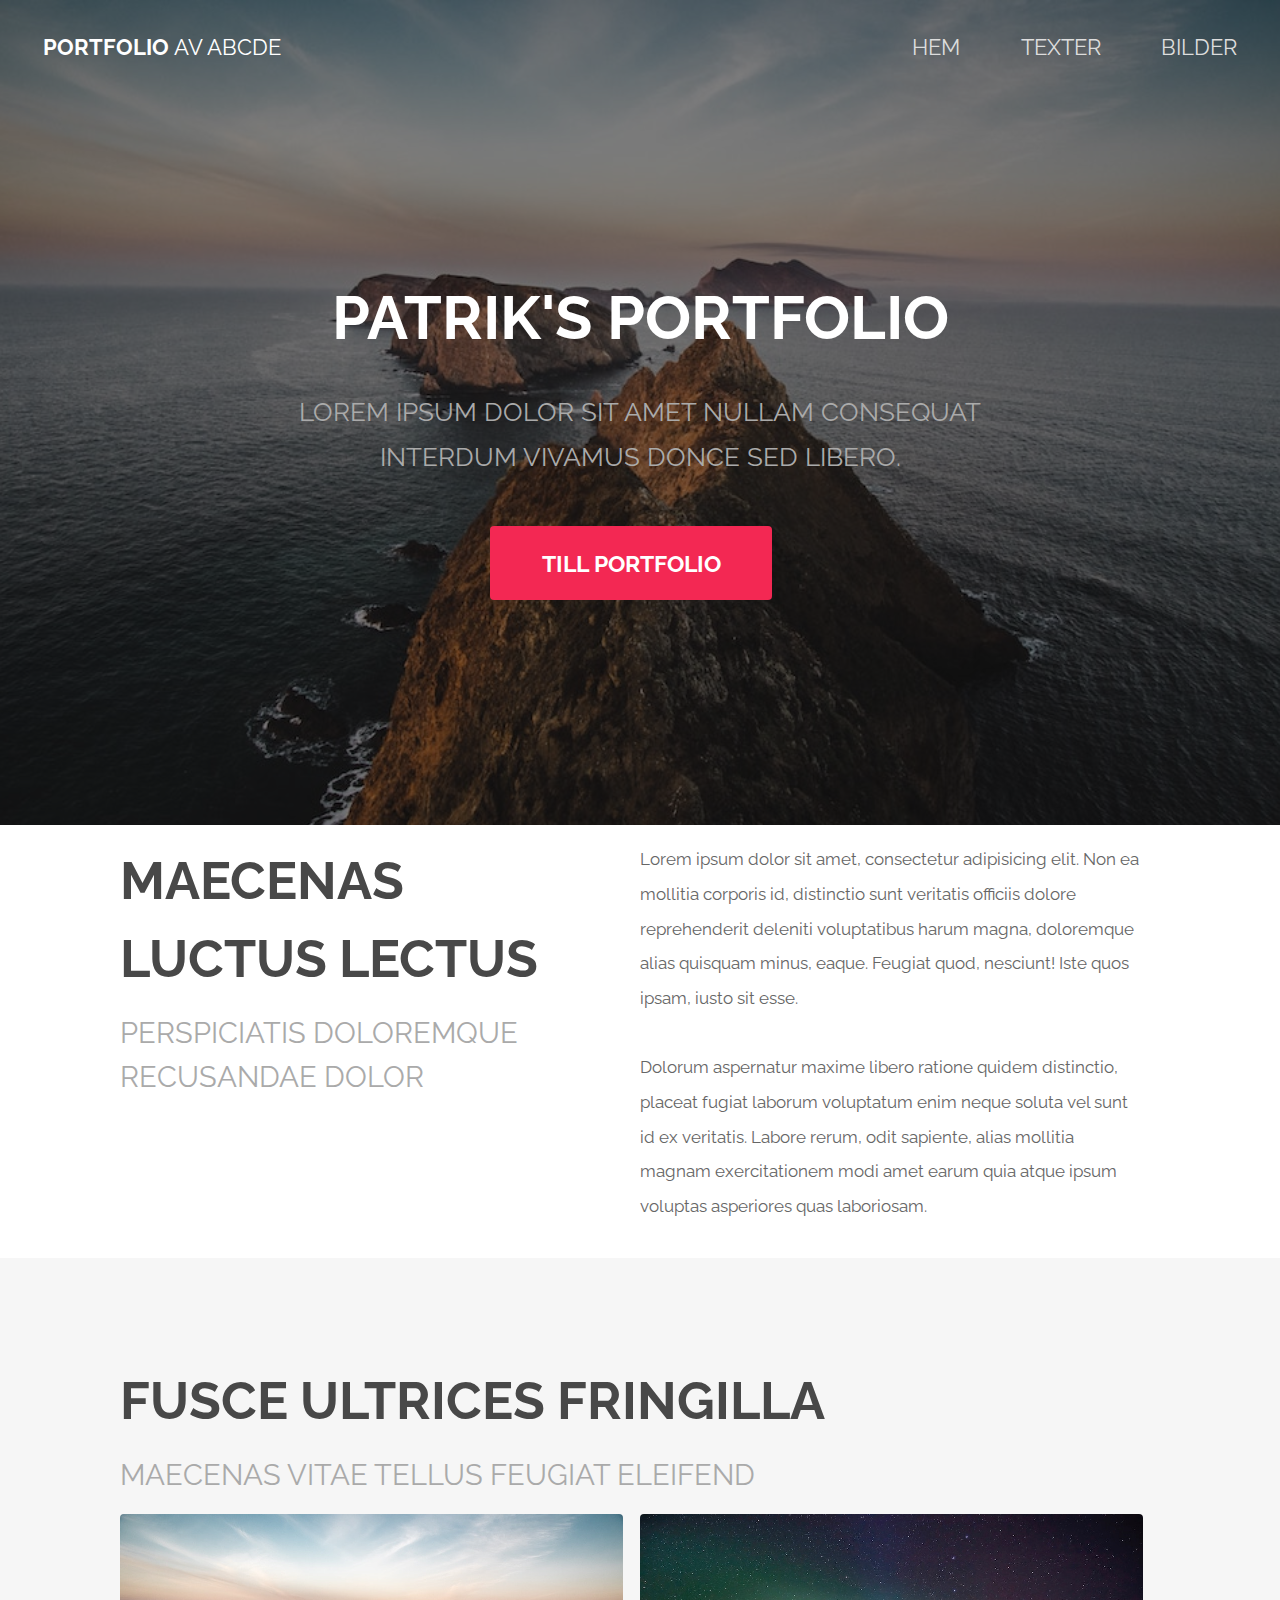
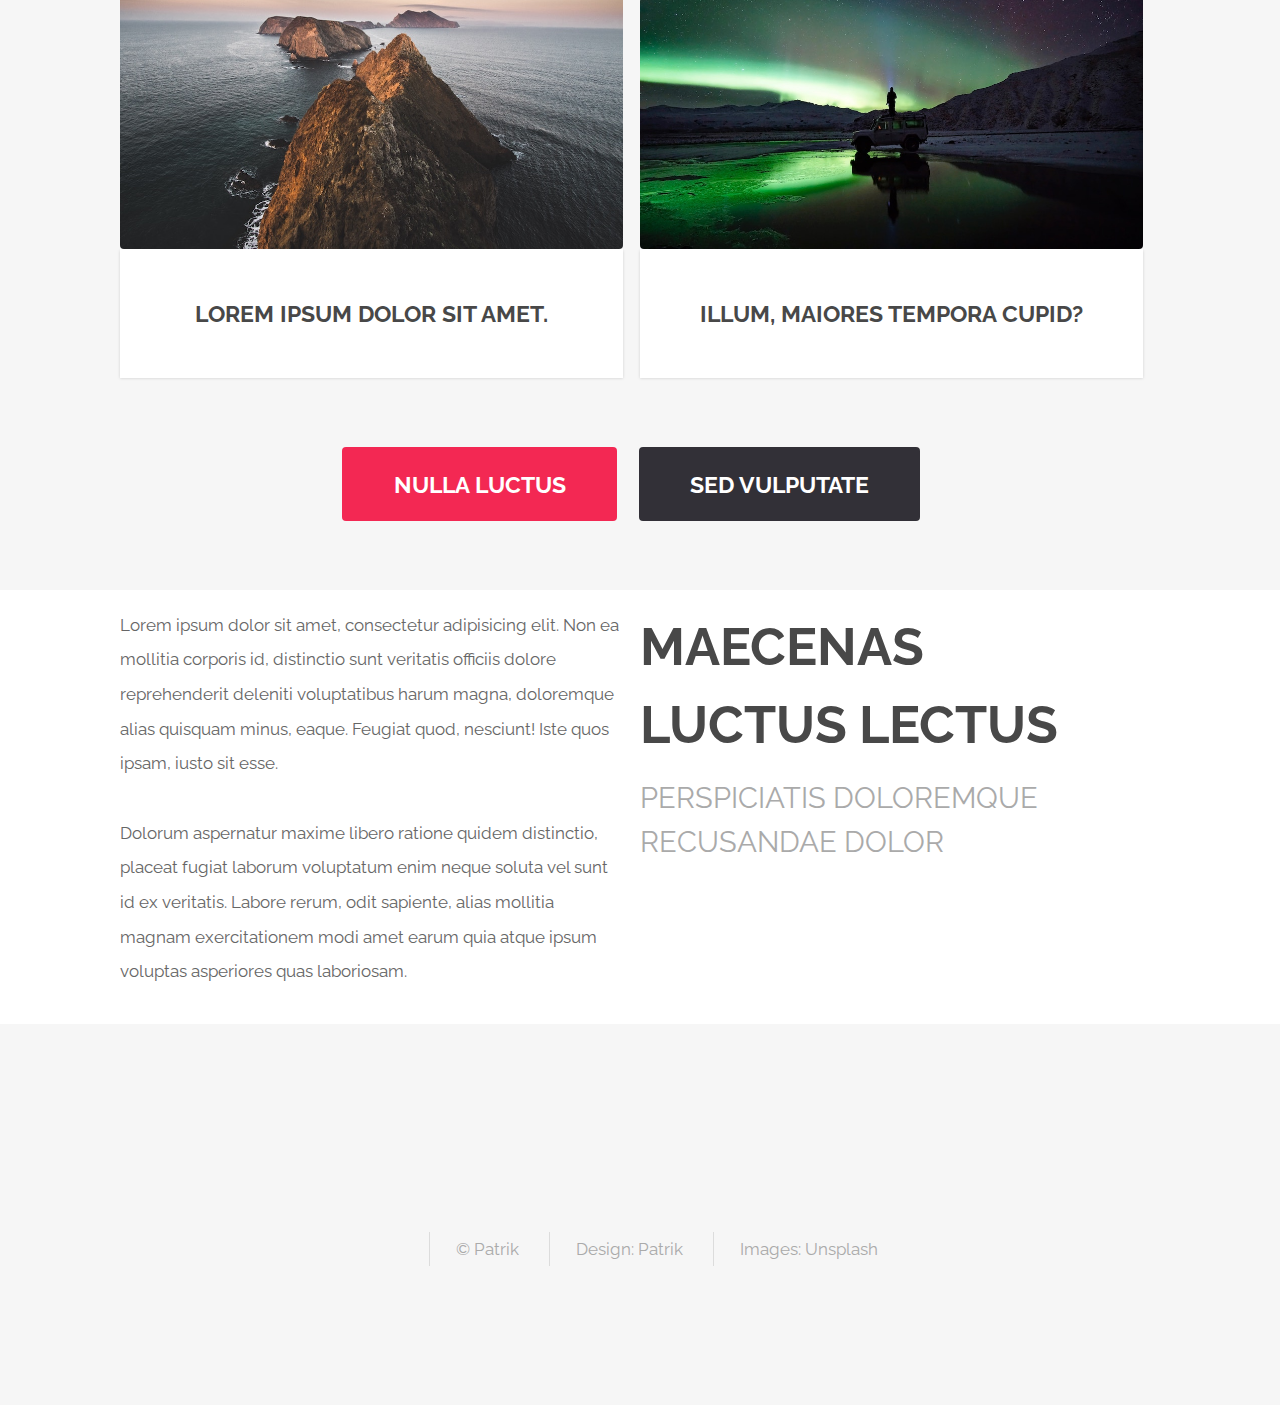
<file: index.html>
<!DOCTYPE html>

<html>
   <head>
      <meta charset="utf-8" />
      <title>Komplett sida</title>
      <!-- Google Font Raleway -->
      <link
         href="https://fonts.googleapis.com/css?family=Raleway"
         rel="stylesheet" />
      <!-- FONT AWESOME ICONS -->
      <link
         rel="stylesheet"
         href="https://use.fontawesome.com/releases/v5.0.8/css/all.css"
         integrity="sha384-3AB7yXWz4OeoZcPbieVW64vVXEwADiYyAEhwilzWsLw+9FgqpyjjStpPnpBO8o8S"
         crossorigin="anonymous" />

      <link rel="stylesheet" href="_css/reset.css" type="text/css" />
      <link rel="stylesheet" href="_css/style.css" type="text/css" />
      <link rel="stylesheet" href="_css/landing.css" type="text/css" />
   </head>

   <body class="landing">
      <header id="header">
         <h1>
            <strong>
               <a href="index.html">Portfolio</a>
            </strong>
            av ABCDE
         </h1>
         <nav id="nav">
            <ul>
               <li>
                  <a href="index.html">Hem</a>
               </li>
               <li>
                  <a href="texter.html">Texter</a>
               </li>
               <li>
                  <a href="bilder.html">Bilder</a>
               </li>
            </ul>
         </nav>
      </header>
      <!-- End Header -->

      <section id="banner">
         <h2>Patrik's Portfolio</h2>
         <p>
            Lorem ipsum dolor sit amet nullam consequat <br />
            interdum vivamus donce sed libero.
         </p>
         <ul class="actions">
            <li>
               <a href="#" class="button special big">Till Portfolio</a>
            </li>
         </ul>
      </section>
      <!-- End Banner -->

      <!-- One -->
      <section id="one">
         <div class="container">
            <div class="row cf">
               <div class="p50">
                  <header class="major">
                     <h2>Maecenas luctus lectus</h2>
                     <p>Perspiciatis doloremque recusandae dolor</p>
                  </header>
               </div>
               <div class="p50">
                  <p>
                     Lorem ipsum dolor sit amet, consectetur adipisicing elit.
                     Non ea mollitia corporis id, distinctio sunt veritatis
                     officiis dolore reprehenderit deleniti voluptatibus harum
                     magna, doloremque alias quisquam minus, eaque. Feugiat
                     quod, nesciunt! Iste quos ipsam, iusto sit esse.
                  </p>
                  <p>
                     Dolorum aspernatur maxime libero ratione quidem distinctio,
                     placeat fugiat laborum voluptatum enim neque soluta vel
                     sunt id ex veritatis. Labore rerum, odit sapiente, alias
                     mollitia magnam exercitationem modi amet earum quia atque
                     ipsum voluptas asperiores quas laboriosam.
                  </p>
               </div>
            </div>
         </div>
      </section>

      <!-- Two -->
      <section id="two" class="wrapper style2">
         <div class="container">
            <header class="major">
               <h2>Fusce ultrices fringilla</h2>
               <p>Maecenas vitae tellus feugiat eleifend</p>
            </header>
            <div class="row cf">
               <div class="p50">
                  <div class="image fit captioned">
                     <img
                        src="images/jeremy-bishop-424423-unsplash.jpg"
                        alt="" />
                     <h3>Lorem ipsum dolor sit amet.</h3>
                  </div>
               </div>
               <div class="p50">
                  <div class="image fit captioned">
                     <img src="images/jonatan-pie-198162-unsplash.jpg" alt="" />
                     <h3>Illum, maiores tempora cupid?</h3>
                  </div>
               </div>
            </div>
            <ul class="actions">
               <li>
                  <a href="#" class="button special big">Nulla luctus</a>
               </li>
               <li>
                  <a href="#" class="button big">Sed vulputate</a>
               </li>
            </ul>
         </div>
      </section>

      <!-- Three -->
      <section id="three">
         <div class="container">
            <div class="row cf">
               <div class="p50">
                  <p>
                     Lorem ipsum dolor sit amet, consectetur adipisicing elit.
                     Non ea mollitia corporis id, distinctio sunt veritatis
                     officiis dolore reprehenderit deleniti voluptatibus harum
                     magna, doloremque alias quisquam minus, eaque. Feugiat
                     quod, nesciunt! Iste quos ipsam, iusto sit esse.
                  </p>
                  <p>
                     Dolorum aspernatur maxime libero ratione quidem distinctio,
                     placeat fugiat laborum voluptatum enim neque soluta vel
                     sunt id ex veritatis. Labore rerum, odit sapiente, alias
                     mollitia magnam exercitationem modi amet earum quia atque
                     ipsum voluptas asperiores quas laboriosam.
                  </p>
               </div>
               <div class="p50">
                  <header class="major">
                     <h2>Maecenas luctus lectus</h2>
                     <p>Perspiciatis doloremque recusandae dolor</p>
                  </header>
               </div>
            </div>
         </div>
      </section>

      <!-- Footer -->
      <footer id="footer">
         <div class="container">
            <ul class="icons">
               <li>
                  <a href="#" class="icon fab fa-facebook-f fa-2x"></a>
               </li>
               <li>
                  <a href="#" class="icon fab fa-twitter fa-2x"></a>
               </li>
               <li>
                  <a href="#" class="icon fab fa-instagram fa-2x"></a>
               </li>
            </ul>
            <ul class="copyright">
               <li>© Patrik</li>
               <li>
                  Design:
                  <a href="#">Patrik</a>
               </li>
               <li>
                  Images:
                  <a href="http://unsplash.com">Unsplash</a>
               </li>
            </ul>
         </div>
      </footer>
   </body>
</html>
</file>
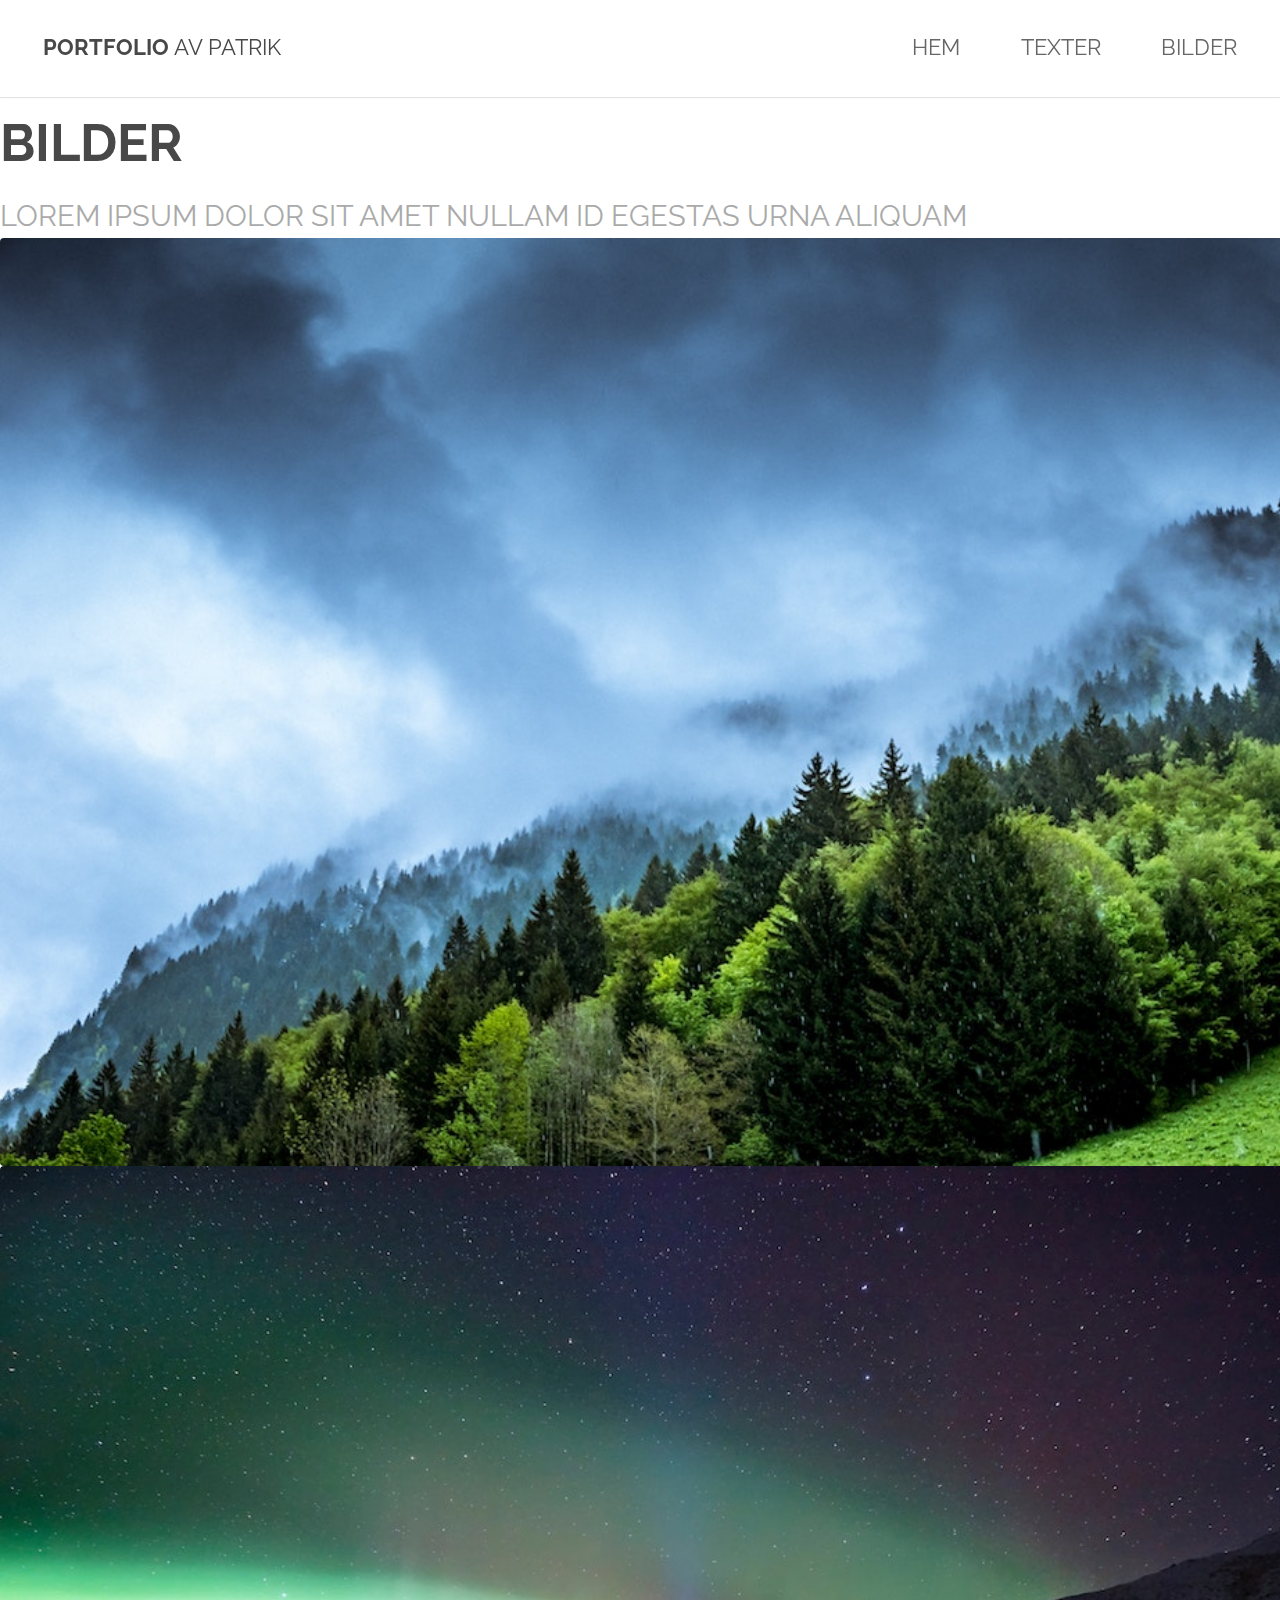
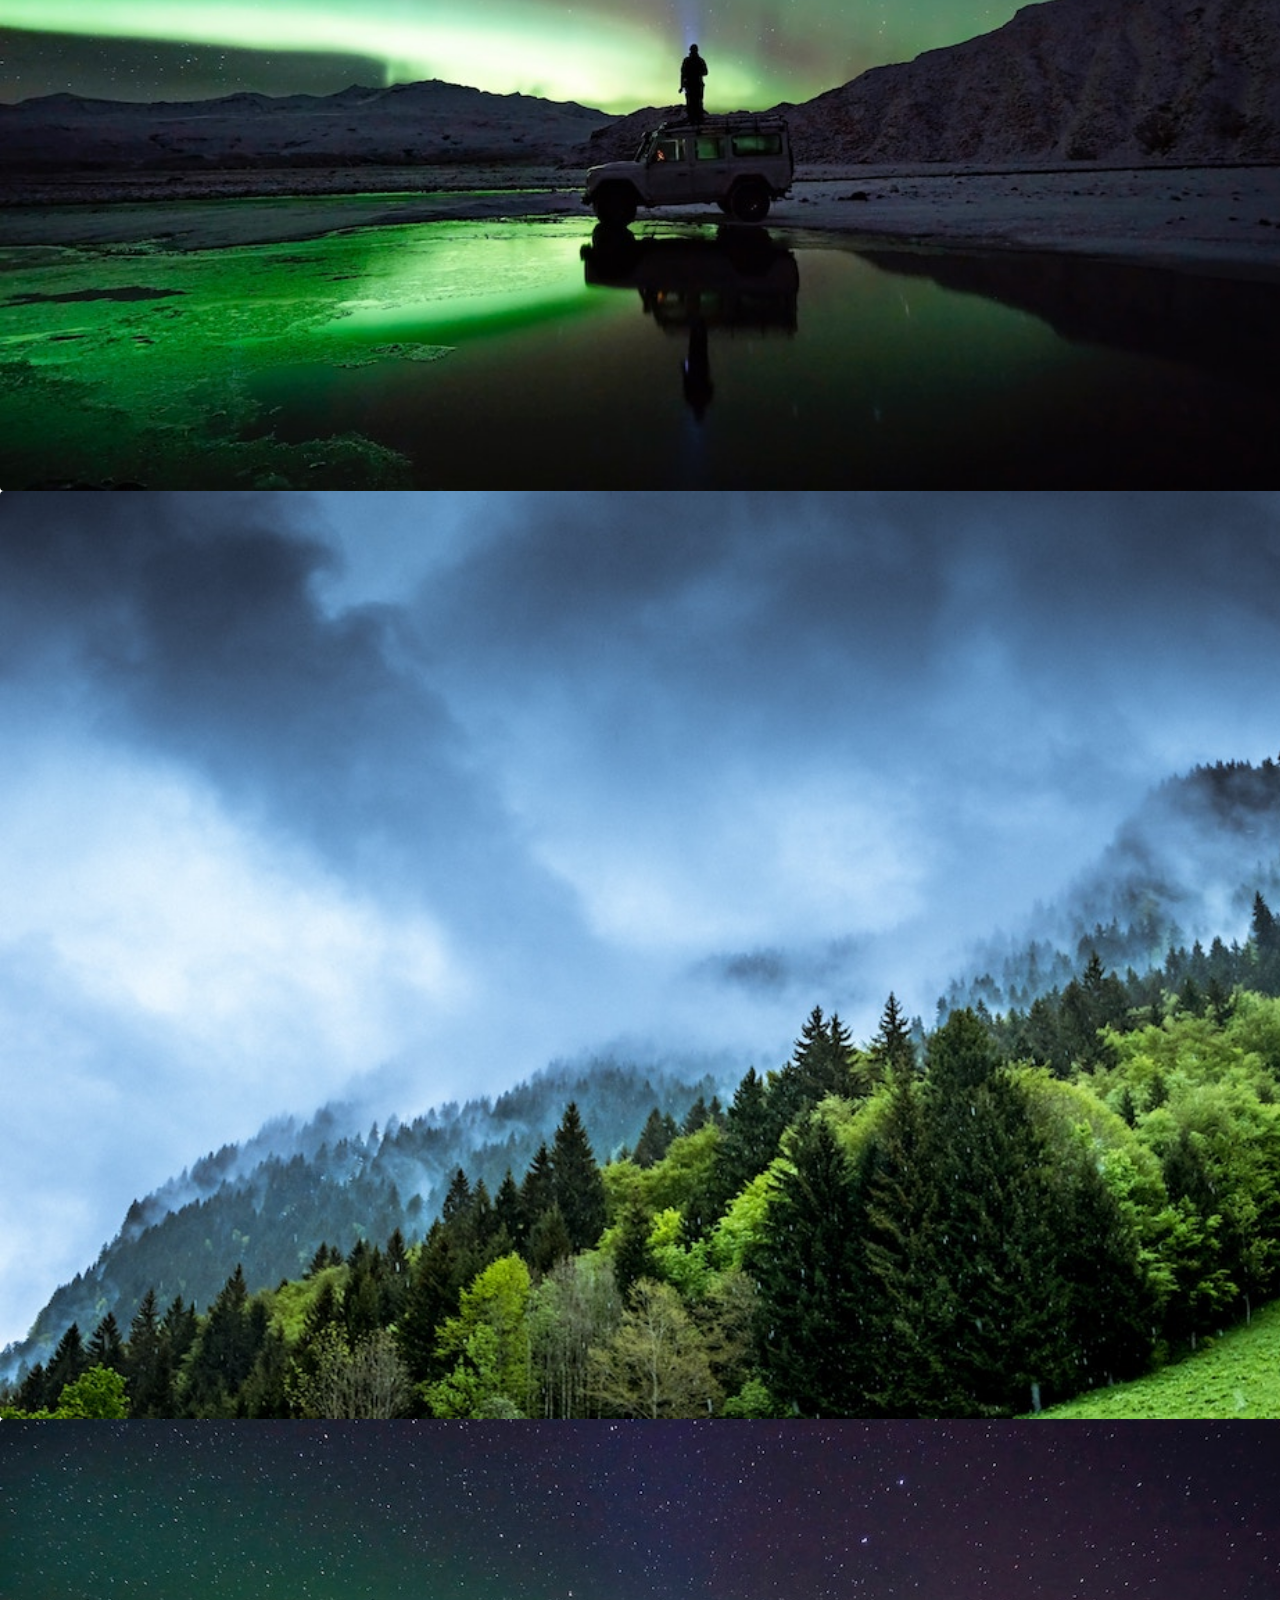
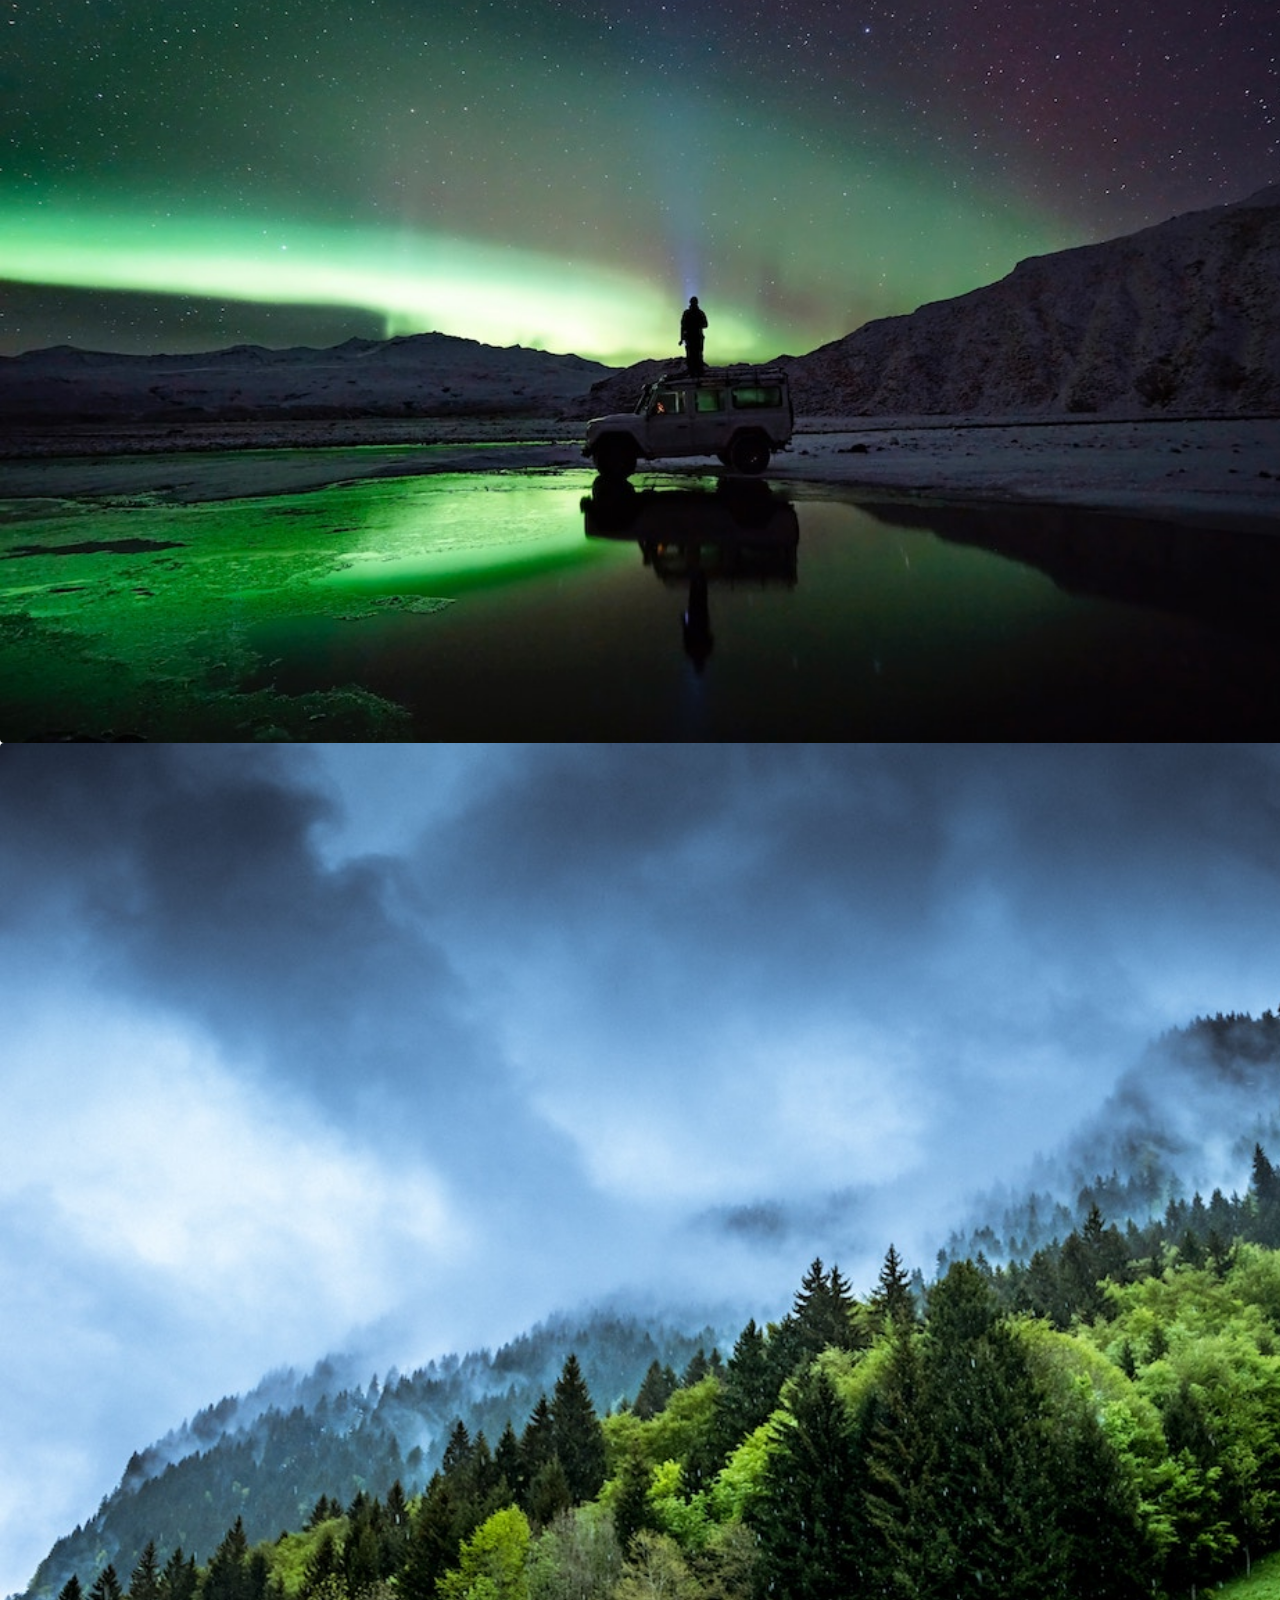
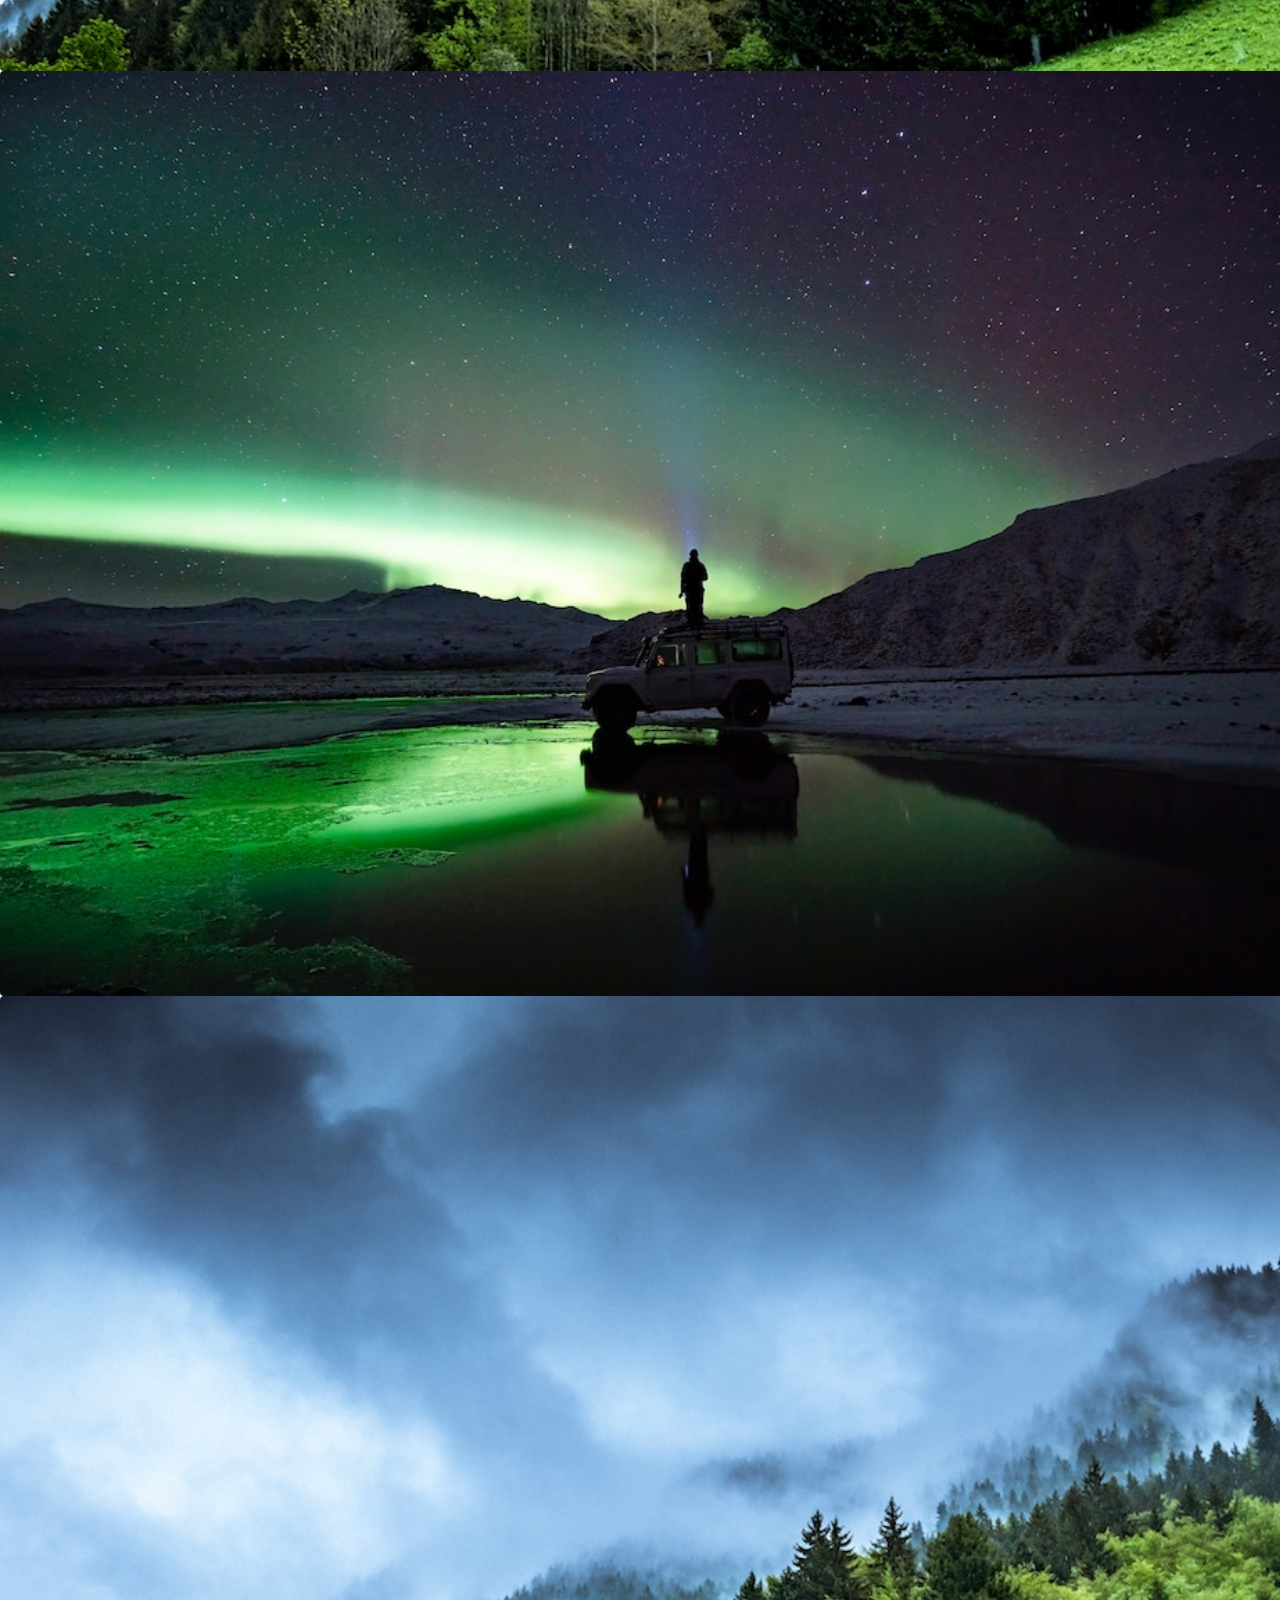
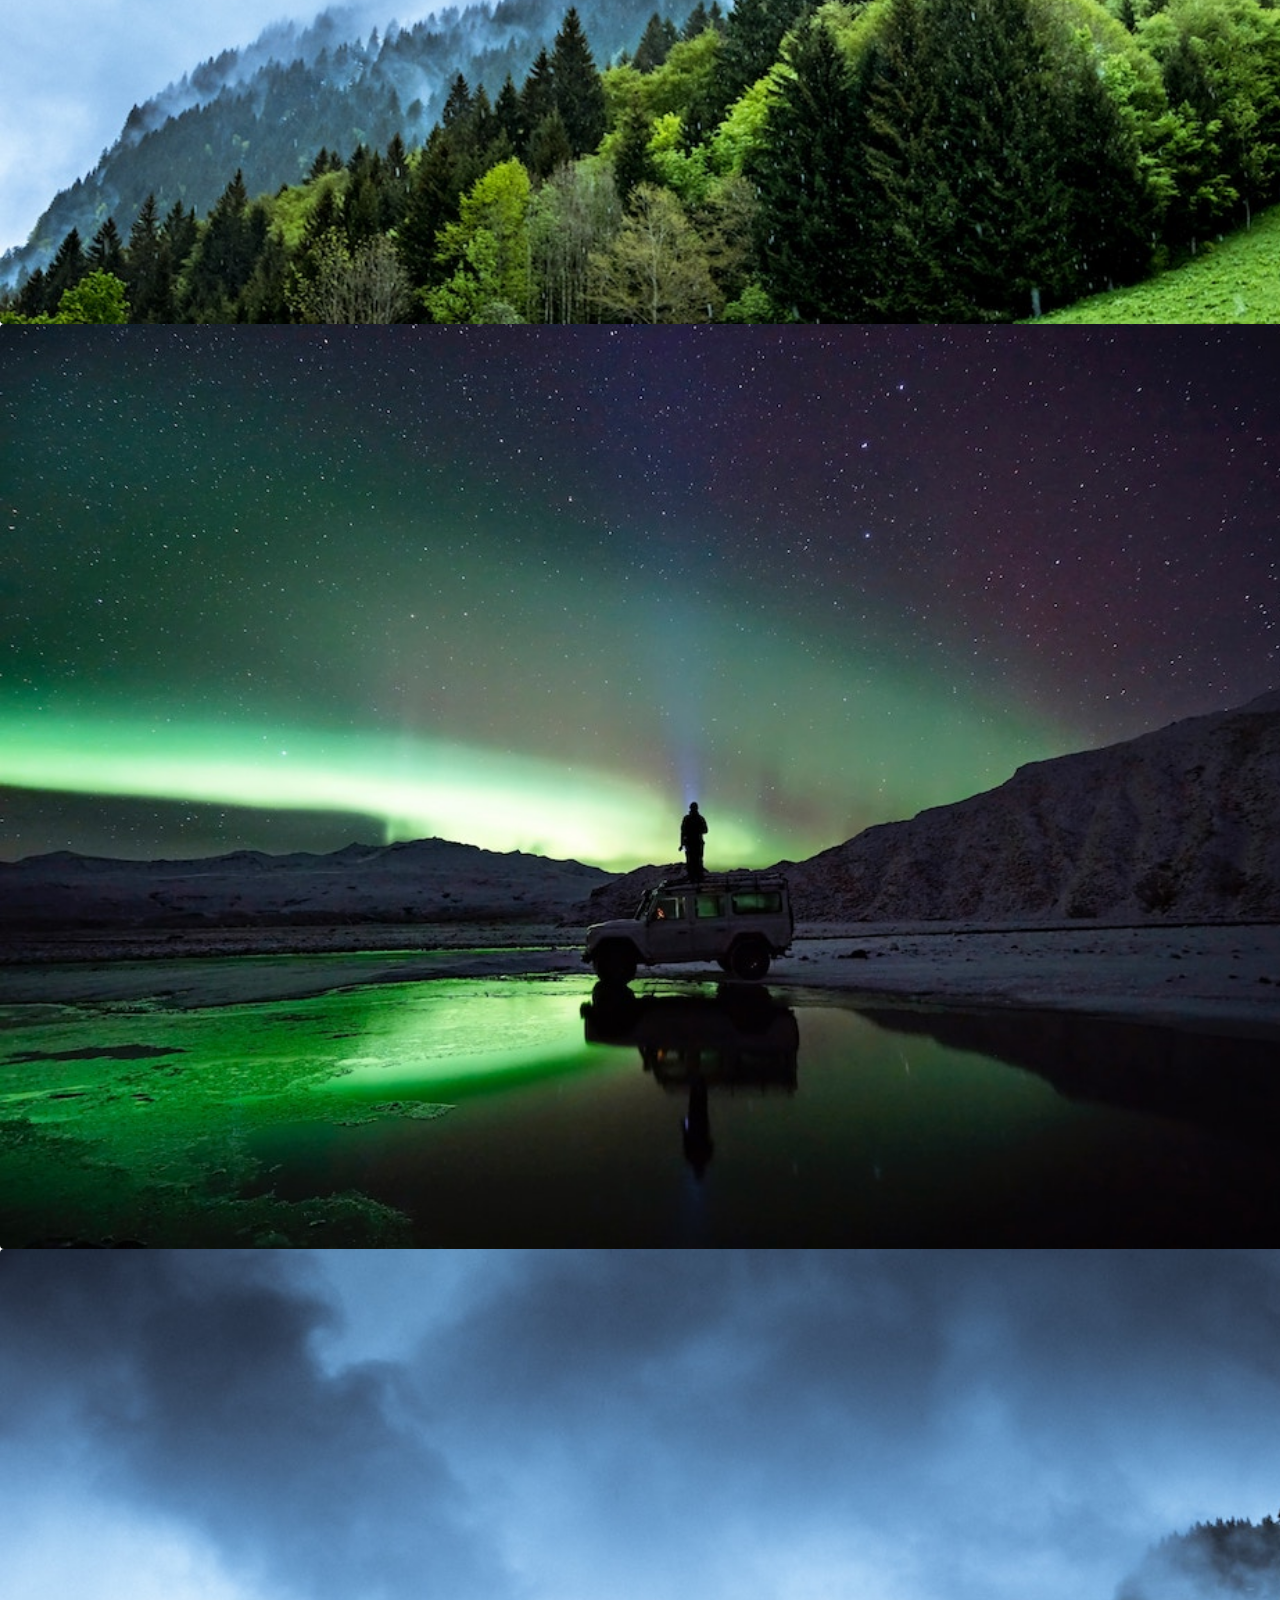
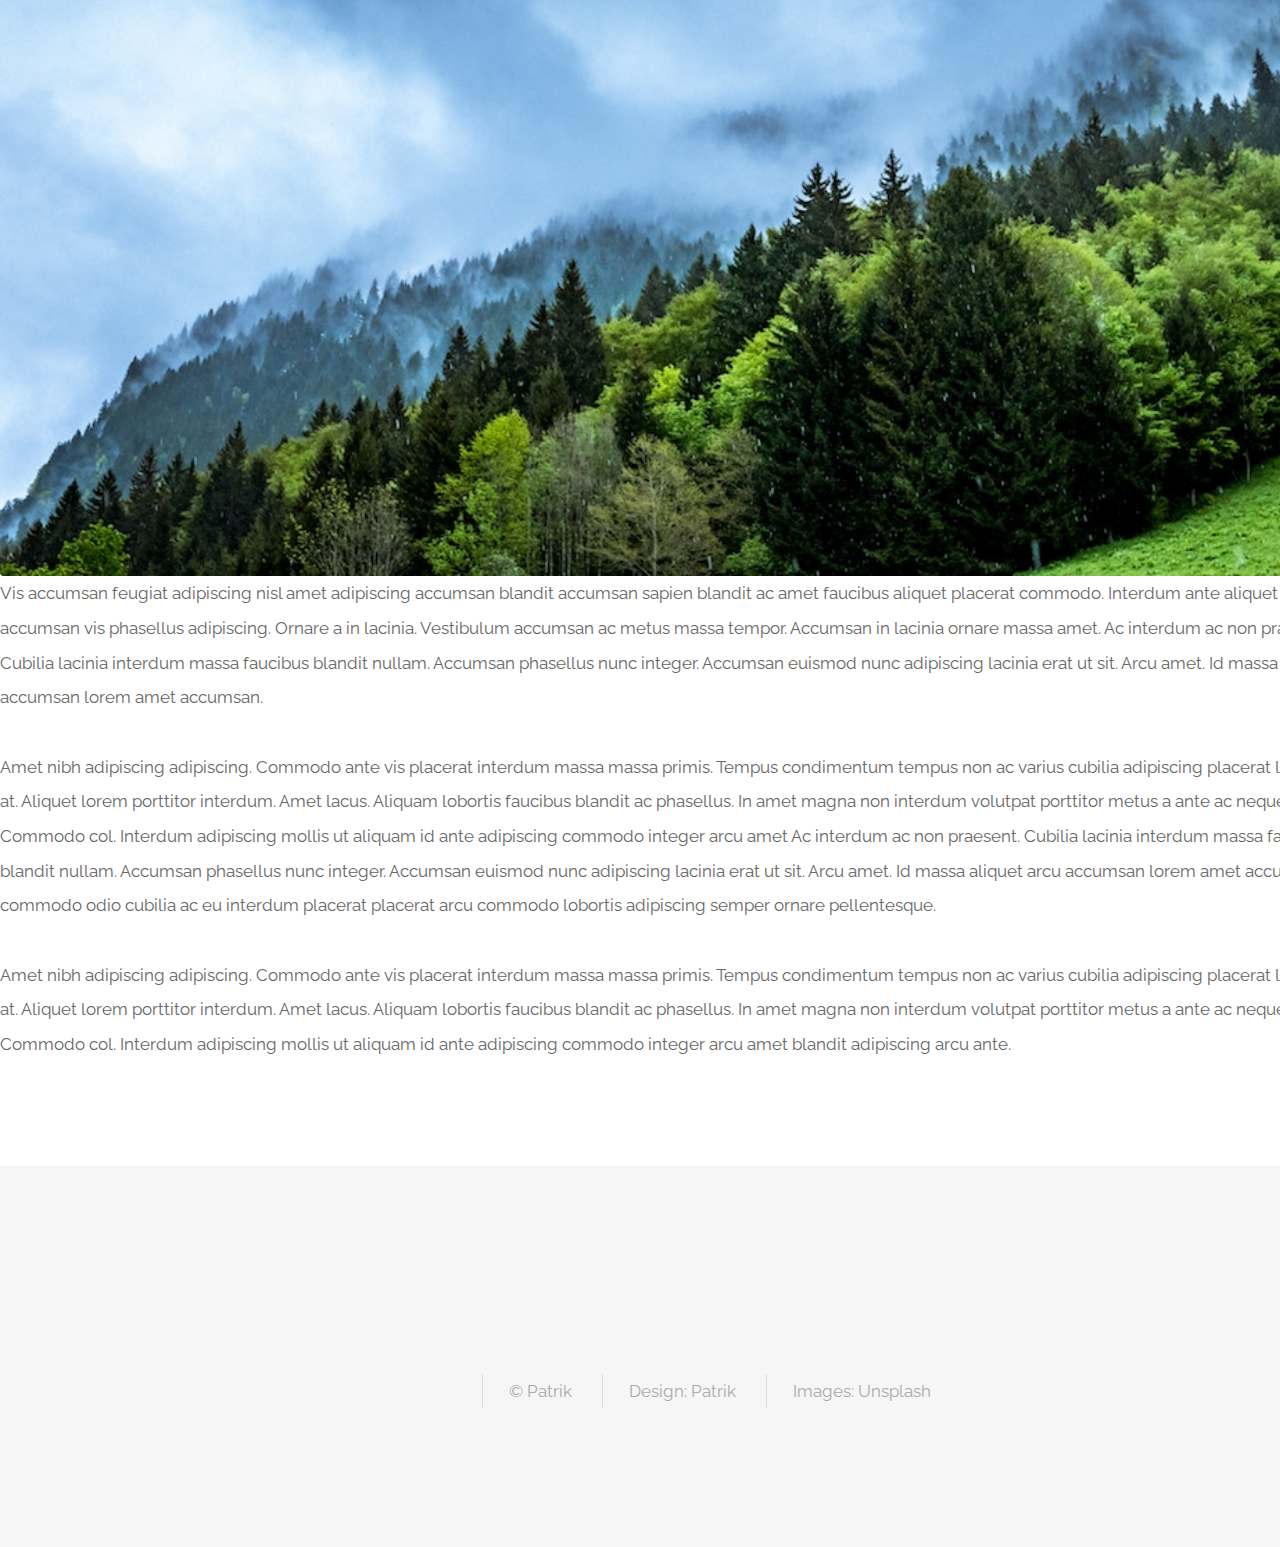
<file: bilder.html>
<!DOCTYPE HTML>

<html>

<head>
    <meta charset='utf-8'>
    <title>Komplett sida</title>
    <!-- Google Font Raleway -->
    <link href="https://fonts.googleapis.com/css?family=Raleway" rel="stylesheet">
    <!-- FONT AWESOME ICONS -->
    <link rel="stylesheet" href="https://use.fontawesome.com/releases/v5.0.8/css/all.css" integrity="sha384-3AB7yXWz4OeoZcPbieVW64vVXEwADiYyAEhwilzWsLw+9FgqpyjjStpPnpBO8o8S"
        crossorigin="anonymous">

    <link rel="stylesheet" href="_css/reset.css" type="text/css" />
    <link rel="stylesheet" href="_css/style.css" type="text/css" />

</head>

<body>

    <!-- Header -->
    <header id="header">
        <h1>
            <strong>
                <a href="index.html">Portfolio</a>
            </strong> av Patrik</h1>
        <nav id="nav">
            <ul>
                <li>
                    <a href="index.html">Hem</a>
                </li>
                <li>
                    <a href="sida.html">Texter</a>
                </li>
                <li>
                    <a href="bilder.html">Bilder</a>
                </li>
            </ul>
        </nav>
    </header>

    <!-- Main -->
    <section id="main" class="wrapper">
        <div class="container">

            <header class="major special">
                <h2>Bilder</h2>
                <p>Lorem ipsum dolor sit amet nullam id egestas urna aliquam</p>
            </header>

            <div class="row cf">
                <div class="p33">
                    <span class="image fit">
                        <img src="images/guy-bowden-95257-unsplash.jpg" alt="">
                    </span>
                </div>
                <div class="p33">
                    <span class="image fit">
                        <img src="images/jonatan-pie-198162-unsplash.jpg" alt="">
                    </span>
                </div>
                <div class="p33">
                    <span class="image fit">
                        <img src="images/guy-bowden-95257-unsplash.jpg" alt="">
                    </span>
                </div>
            </div>
            <div class="row cf">
                <div class="p33">
                    <span class="image fit">
                        <img src="images/jonatan-pie-198162-unsplash.jpg" alt="">
                    </span>
                </div>
                <div class="p33">
                    <span class="image fit">
                        <img src="images/guy-bowden-95257-unsplash.jpg" alt="">
                    </span>
                </div>
                <div class="p33">
                    <span class="image fit">
                        <img src="images/jonatan-pie-198162-unsplash.jpg" alt="">
                    </span>
                </div>
            </div>

            <div class="row cf">
                <div class="p33">
                    <span class="image fit">
                        <img src="images/guy-bowden-95257-unsplash.jpg" alt="">
                    </span>
                </div>
                <div class="p33">
                    <span class="image fit">
                        <img src="images/jonatan-pie-198162-unsplash.jpg" alt="">
                    </span>
                </div>
                <div class="p33">
                    <span class="image fit">
                        <img src="images/guy-bowden-95257-unsplash.jpg" alt="">
                    </span>
                </div>
            </div>

            <p>Vis accumsan feugiat adipiscing nisl amet adipiscing accumsan blandit accumsan sapien blandit ac amet faucibus
                aliquet placerat commodo. Interdum ante aliquet commodo accumsan vis phasellus adipiscing. Ornare a in lacinia.
                Vestibulum accumsan ac metus massa tempor. Accumsan in lacinia ornare massa amet. Ac interdum ac non praesent.
                Cubilia lacinia interdum massa faucibus blandit nullam. Accumsan phasellus nunc integer. Accumsan euismod
                nunc adipiscing lacinia erat ut sit. Arcu amet. Id massa aliquet arcu accumsan lorem amet accumsan.</p>
            <p>Amet nibh adipiscing adipiscing. Commodo ante vis placerat interdum massa massa primis. Tempus condimentum tempus
                non ac varius cubilia adipiscing placerat lorem turpis at. Aliquet lorem porttitor interdum. Amet lacus.
                Aliquam lobortis faucibus blandit ac phasellus. In amet magna non interdum volutpat porttitor metus a ante
                ac neque. Nisi turpis. Commodo col. Interdum adipiscing mollis ut aliquam id ante adipiscing commodo integer
                arcu amet Ac interdum ac non praesent. Cubilia lacinia interdum massa faucibus blandit nullam. Accumsan phasellus
                nunc integer. Accumsan euismod nunc adipiscing lacinia erat ut sit. Arcu amet. Id massa aliquet arcu accumsan
                lorem amet accumsan commodo odio cubilia ac eu interdum placerat placerat arcu commodo lobortis adipiscing
                semper ornare pellentesque.</p>
            <p>Amet nibh adipiscing adipiscing. Commodo ante vis placerat interdum massa massa primis. Tempus condimentum tempus
                non ac varius cubilia adipiscing placerat lorem turpis at. Aliquet lorem porttitor interdum. Amet lacus.
                Aliquam lobortis faucibus blandit ac phasellus. In amet magna non interdum volutpat porttitor metus a ante
                ac neque. Nisi turpis. Commodo col. Interdum adipiscing mollis ut aliquam id ante adipiscing commodo integer
                arcu amet blandit adipiscing arcu ante.</p>

        </div>
    </section>

    <!-- Footer -->
    <footer id="footer">
        <div class="container">
            <ul class="icons">
                <li>
                    <a href="#" class="icon fab fa-facebook-f fa-2x"></a>
                </li>
                <li>
                    <a href="#" class="icon fab fa-twitter fa-2x"></a>
                </li>
                <li>
                    <a href="#" class="icon fab fa-instagram fa-2x"></a>
                </li>
            </ul>
            <ul class="copyright">
                <li>© Patrik</li>
                <li>Design:
                    <a href="#">Patrik</a>
                </li>
                <li>Images:
                    <a href="http://unsplash.com">Unsplash</a>
                </li>
            </ul>
        </div>
    </footer>
</body>

</html>
</file>
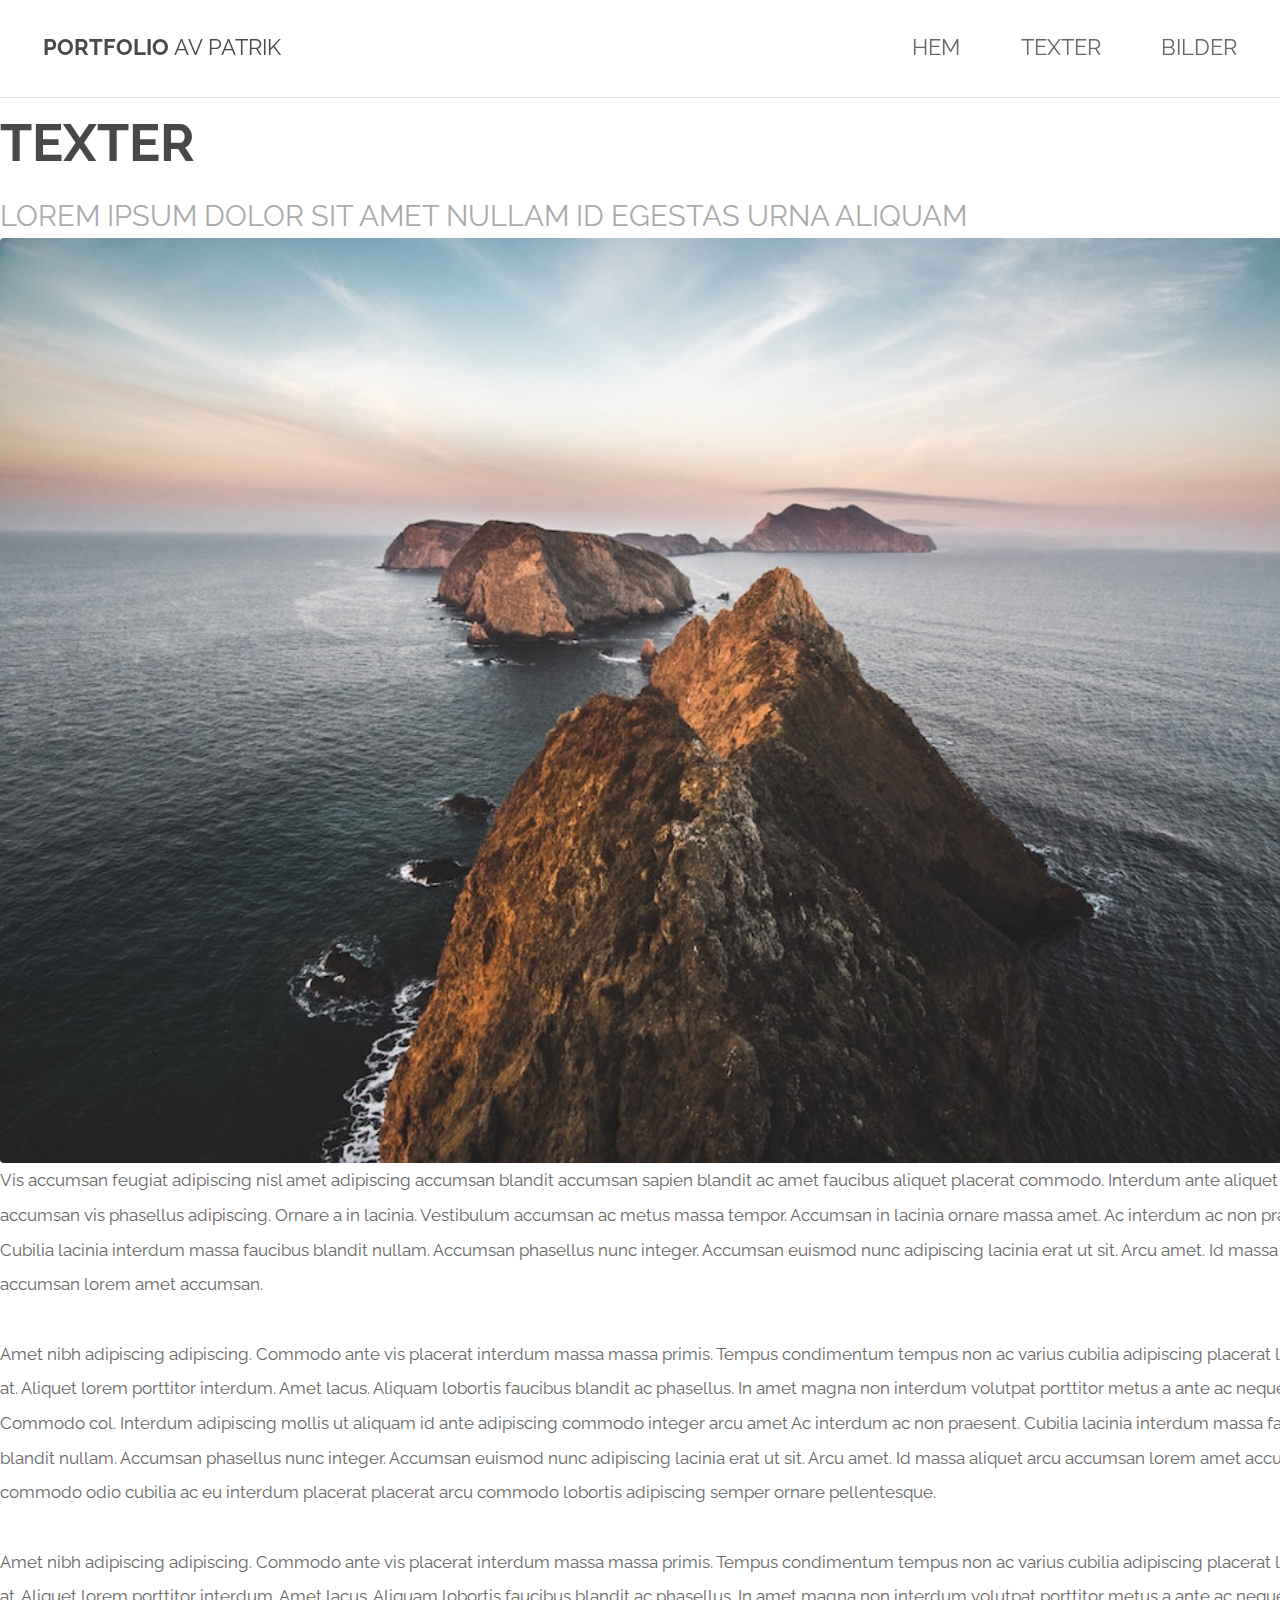
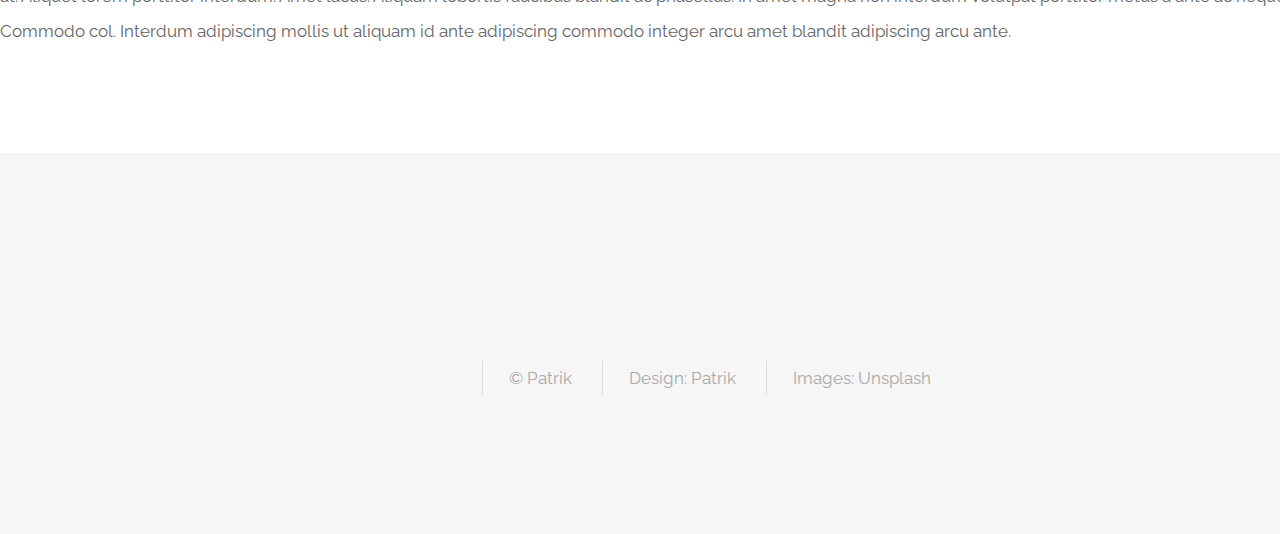
<file: texter.html>
<!DOCTYPE HTML>

<html>

<head>
    <meta charset='utf-8'>
    <title>Komplett sida</title>
    <!-- Google Font Raleway -->
    <link href="https://fonts.googleapis.com/css?family=Raleway" rel="stylesheet">
    <!-- FONT AWESOME ICONS -->
    <link rel="stylesheet" href="https://use.fontawesome.com/releases/v5.0.8/css/all.css" integrity="sha384-3AB7yXWz4OeoZcPbieVW64vVXEwADiYyAEhwilzWsLw+9FgqpyjjStpPnpBO8o8S"
        crossorigin="anonymous">

    <link rel="stylesheet" href="_css/reset.css" type="text/css" />
    <link rel="stylesheet" href="_css/style.css" type="text/css" />
</head>

<body>

    <!-- Header -->
    <header id="header">
        <h1>
            <strong>
                <a href="index.html">Portfolio</a>
            </strong> av Patrik</h1>
        <nav id="nav">
            <ul>
                <li>
                    <a href="index.html">Hem</a>
                </li>
                <li>
                    <a href="texter.html">Texter</a>
                </li>
                <li>
                    <a href="bilder.html">Bilder</a>
                </li>
            </ul>
        </nav>
    </header>

    <!-- Main -->
    <section id="main" class="wrapper">
        <div class="container">

            <header class="major special">
                <h2>Texter</h2>
                <p>Lorem ipsum dolor sit amet nullam id egestas urna aliquam</p>
            </header>

            <a href="#" class="image fit">
                <img src="images/jeremy-bishop-424423-unsplash.jpg" alt="">
            </a>
            <p>Vis accumsan feugiat adipiscing nisl amet adipiscing accumsan blandit accumsan sapien blandit ac amet faucibus
                aliquet placerat commodo. Interdum ante aliquet commodo accumsan vis phasellus adipiscing. Ornare a in lacinia.
                Vestibulum accumsan ac metus massa tempor. Accumsan in lacinia ornare massa amet. Ac interdum ac non praesent.
                Cubilia lacinia interdum massa faucibus blandit nullam. Accumsan phasellus nunc integer. Accumsan euismod
                nunc adipiscing lacinia erat ut sit. Arcu amet. Id massa aliquet arcu accumsan lorem amet accumsan.</p>
            <p>Amet nibh adipiscing adipiscing. Commodo ante vis placerat interdum massa massa primis. Tempus condimentum tempus
                non ac varius cubilia adipiscing placerat lorem turpis at. Aliquet lorem porttitor interdum. Amet lacus.
                Aliquam lobortis faucibus blandit ac phasellus. In amet magna non interdum volutpat porttitor metus a ante
                ac neque. Nisi turpis. Commodo col. Interdum adipiscing mollis ut aliquam id ante adipiscing commodo integer
                arcu amet Ac interdum ac non praesent. Cubilia lacinia interdum massa faucibus blandit nullam. Accumsan phasellus
                nunc integer. Accumsan euismod nunc adipiscing lacinia erat ut sit. Arcu amet. Id massa aliquet arcu accumsan
                lorem amet accumsan commodo odio cubilia ac eu interdum placerat placerat arcu commodo lobortis adipiscing
                semper ornare pellentesque.</p>
            <p>Amet nibh adipiscing adipiscing. Commodo ante vis placerat interdum massa massa primis. Tempus condimentum tempus
                non ac varius cubilia adipiscing placerat lorem turpis at. Aliquet lorem porttitor interdum. Amet lacus.
                Aliquam lobortis faucibus blandit ac phasellus. In amet magna non interdum volutpat porttitor metus a ante
                ac neque. Nisi turpis. Commodo col. Interdum adipiscing mollis ut aliquam id ante adipiscing commodo integer
                arcu amet blandit adipiscing arcu ante.</p>

        </div>
    </section>

    <!-- Footer -->
    <footer id="footer">
        <div class="container">
            <ul class="icons">
                <li>
                    <a href="#" class="icon fab fa-facebook-f fa-2x"></a>
                </li>
                <li>
                    <a href="#" class="icon fab fa-twitter fa-2x"></a>
                </li>
                <li>
                    <a href="#" class="icon fab fa-instagram fa-2x"></a>
                </li>
            </ul>
            <ul class="copyright">
                <li>© Patrik</li>
                <li>Design:
                    <a href="#">Patrik</a>
                </li>
                <li>Images:
                    <a href="http://unsplash.com">Unsplash</a>
                </li>
            </ul>
        </div>
    </footer>
</body>

</html>
</file>
<file: _css/landing.css>
/* BANNER */
#banner {
    padding: 16em 0 13em 0;
    background-attachment: fixed;
    background-image: url("../images/jeremy-bishop-424423-unsplash.jpg");
    background-color: gray;
    background-blend-mode: multiply;
    background-position: center top;
    background-size: cover;
    line-height: 1.75;
    text-align: center;
}

.wrapper.style1 {
    background-color: #ffffff;
}

.wrapper.style2 {
    background-color: #f6f6f6;
}

.row .p50 {
    width: 50%;
    float: left;
    padding: 1em 1em 0 0;
}

/* BUTTONS */
button, .button {
    background-color: #323037;
    border-radius: 4px;
    color: #ffffff !important;
    border: 0;
    cursor: pointer;
    display: inline-block;
    font-weight: 700;
    height: 3.15em;
    line-height: 3.25em;
    padding: 0 2.2em;
    text-align: center;
    text-decoration: none;
    text-transform: uppercase;
    white-space: nowrap;
}

button.special, .button.special {
    background-color: #f32853;
    color: #ffffff !important;
}

button.big, .button.big {
    font-size: 1.35em;
}

ul.actions {
    text-align: center;
}

ul.actions li {
    display: inline-block;
    padding: 0 1em 0 0;
    vertical-align: middle;
}

.landing .container {
    width: 60em;
}
.landing .row p:first-child {
    margin-top: 0;
}

.image.captioned {
    border-radius: 0;
    margin-bottom: 4em;
}

.image.captioned h3 {
    background-color: #fff;
    box-shadow: 0px 0.0375em 0.125em 0px rgba(0, 0, 0, 0.15);
    display: block;
    padding: 2em 1em;
    text-align: center;
    width: 100%;
}

.landing #header {
    background-color: transparent;
    border: 0;
    box-shadow: none;
    height: 3.25em;
    position: absolute;
}

.landing #header h1 {
    color: #ffffff;
}

.landing #header h1 a {
    color: #FFF;
}

.landing #header nav a {
    color: #ddd;
}

.landing #banner h2 {
    color: #ffffff;
    display: inline-block;
    font-size: 3.5em;
    line-height: 1.35;
    margin-bottom: 0.5em;
}

#banner p {
    color: #aaa;
    font-size: 1.5em;
    margin-bottom: 1.75em;
    text-transform: uppercase;
}
</file>
<file: _css/style.css>
/* TOC:
1. Box Model
2. After CSS-Reset Fix / Basic Typography
3. Images
4. Main
5. Header Text
6. Top Meny
7. Footer

Clear Fix
*/

/* 1. Box Model */
*, *:before, *:after {
    -moz-box-sizing: border-box;
    -webkit-box-sizing: border-box;
    box-sizing: border-box;
}

/* 2. After CSS-Reset Fix */
body {
    background-color: #fff;
    color: #666;
}

body, input, select, textarea {
    font-family: "Raleway", Arial, Helvetica, sans-serif;
    font-size: 13pt;
    font-weight: 400;
    line-height: 2em;
}

a {
    text-decoration: underline;
    color: #f32853;
}

a:hover {
    text-decoration: none;
}

strong, b {
    color: #484848;
    font-weight: 700;
}

em, i {
    font-style: italic;
}

p {
    margin: 0 0 2em 0;
}

h1, h2, h3, h4, h5, h6 {
    color: #484848;
    font-weight: 700;
    line-height: 1em;
    margin: 0 0 1em 0;
    text-transform: uppercase;
}

h1 a, h2 a, h3 a, h4 a, h5 a, h6 a {
    color: inherit;
    text-decoration: none;
}

h2 {
    font-size: 1.75em;
    line-height: 1.5em;
}

h3 {
    font-size: 1.35em;
    line-height: 1.5em;
}

h4 {
    font-size: 1.1em;
    line-height: 1.5em;
}

h5 {
    font-size: 0.9em;
    line-height: 1.5em;
}

h6 {
    font-size: 0.7em;
    line-height: 1.5em;
}

/* 3. IMAGES */
.image.fit img {
    width: 100%;
}

.image img {
    border-radius: 4px;
    display: block;
}

/* 4. MAIN */
#main {
    padding-top: 6em;
}

.wrapper {
    padding: 6em 0 4em 0;
}

.container {
    width: 80em;
    margin-left: auto;
    margin-right: auto;
}


/* 5. HEADER */
header p {
    color: #aaa;
    margin: 0 0 1.5em 0;
    text-transform: uppercase;
}

header h2 + p {
    font-size: 1.25em;
    margin-top: -1em;
    line-height: 1.5em;
}

header.major h2 {
    font-size: 3em;
    margin: 0 0 0.8em;
}

header.major p {
    font-size: 1.7em;
    margin-bottom: 0;
}

/* 6. TOP MENY */
#header {
    background-color: #fff;
    border-bottom: solid 1px rgba(144, 144, 144, 0.25);
    box-shadow: 0px 0.0375em 0.125em 0px rgba(0, 0, 0, 0.05);
    color: #484848;
    cursor: default;
    font-size: 1.25em;
    height: 4.5em;
    left: 0;
    line-height: 4.4em;
    position: fixed;
    text-transform: uppercase;
    top: 0;
    width: 100%;
    z-index: 10000;
}

#header h1 {
    color: #484848;
    font-weight: 400;
    height: inherit;
    left: 1.25em;
    line-height: inherit;
    margin: 0;
    padding: 0;
    float: left;
    margin-left: 2em;
}

#header nav {
    height: inherit;
    line-height: inherit;
    float: right;
    margin-right: 2em;
}

#header nav ul {
    list-style: none;
    margin: 0;
    padding-left: 0;
}

#header nav ul li {
    border-radius: 4px;
    display: inline-block;
    margin-left: 2.5em;
    padding-left: 0;
}

#header nav ul li a {
    color: #666;
    display: inline-block;
    text-decoration: none;
}

#header nav ul li a:hover {
    color: #484848;
}

/* 7. FOOTER */
#footer {
    padding: 8em 0 6em 0;
    background: #f6f6f6;
    color: #aaa;
    text-align: center;
}

#footer a {
    color: #aaa;
    text-decoration: none;
}

#footer .icons {
    font-size: 1.5em;
}
ul.icons {
    cursor: default;
    list-style: none;
    padding-left: 0;
}

ul.icons li {
    display: inline-block;
    padding: 0 1em 0 0;
}

#footer .copyright {
    margin: 2em 0;
    padding: 0;
    text-align: center;
}

#footer .copyright li {
    border-left: solid 1px rgba(144, 144, 144, 0.25);
    display: inline-block;
    list-style: none;
    margin-left: 1.5em;
    padding-left: 1.5em;
}


/* CLEAR FIX
http://nicolasgallagher.com/micro-clearfix-hack/*/
/**
 * For modern browsers
 * 1. The space content is one way to avoid an Opera bug when the
 *    contenteditable attribute is included anywhere else in the document.
 *    Otherwise it causes space to appear at the top and bottom of elements
 *    that are clearfixed.
 * 2. The use of `table` rather than `block` is only necessary if using
 *    `:before` to contain the top-margins of child elements.
 */
 .cf:before,
 .cf:after {
     content: " "; /* 1 */
     display: table; /* 2 */
 }
 
 .cf:after {
     clear: both;
 }
 
 /**
  * For IE 6/7 only
  * Include this rule to trigger hasLayout and contain floats.
  */
 .cf {
     *zoom: 1;
 }
</file>
